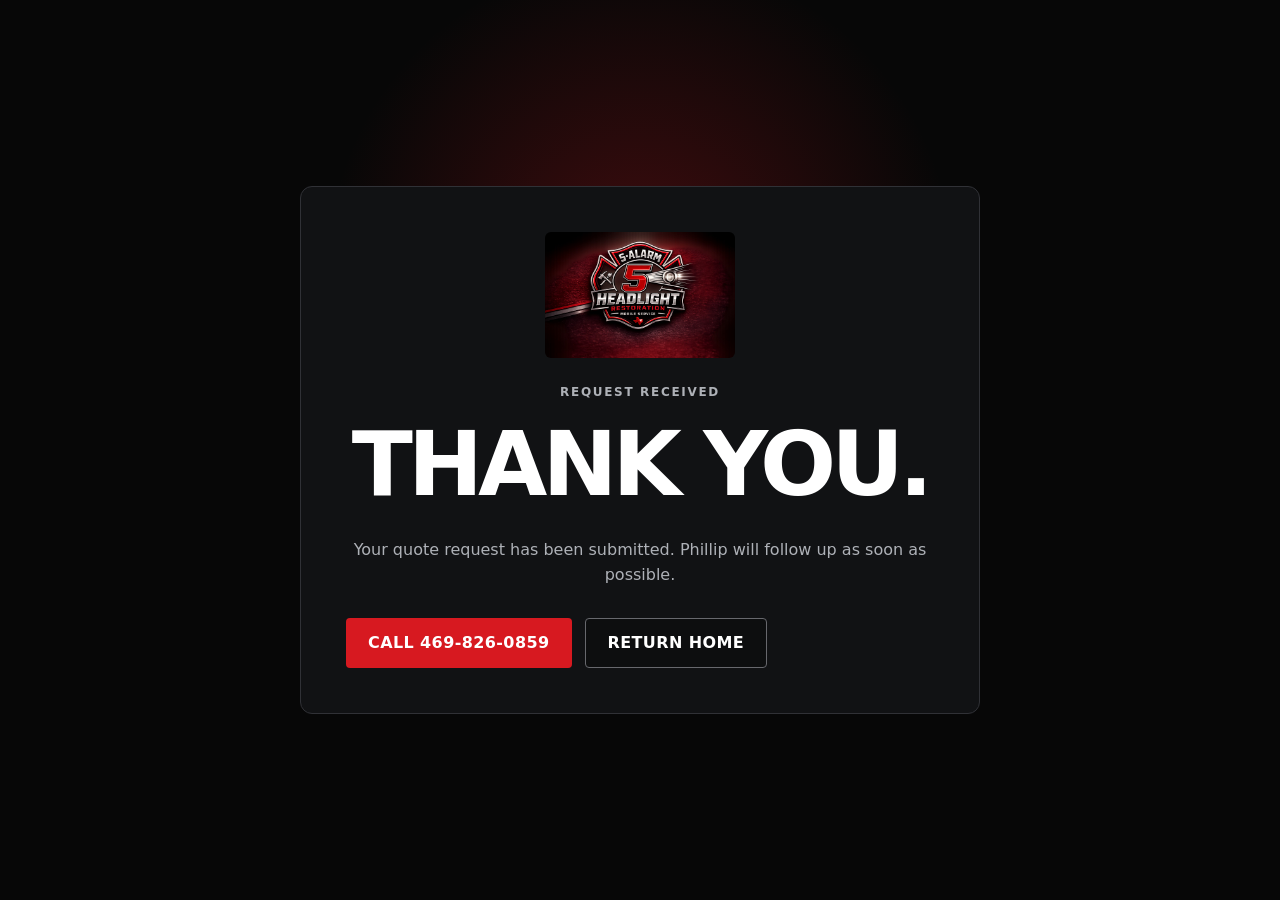
<file: thank-you.html>
<!doctype html>
<html lang="en">
<head>
  <meta charset="utf-8">
  <meta name="viewport" content="width=device-width, initial-scale=1">
  <title>Thank You | 5-Alarm Headlight Restoration</title>
  <meta name="robots" content="noindex">
  <link rel="icon" type="image/png" href="[data-uri]">
  <link rel="stylesheet" href="./styles.css">
</head>
<body class="thank-you">
  <main class="thank-you-card">
    <img src="[data-uri]" alt="5-Alarm Headlight Restoration logo">
    <p class="eyebrow">Request received</p>
    <h1>Thank you.</h1>
    <p>Your quote request has been submitted. Phillip will follow up as soon as possible.</p>
    <div class="actions">
      <a class="button primary" href="tel:+14698260859">Call 469-826-0859</a>
      <a class="button secondary" href="./index.html">Return Home</a>
    </div>
  </main>
</body>
</html>
</file>
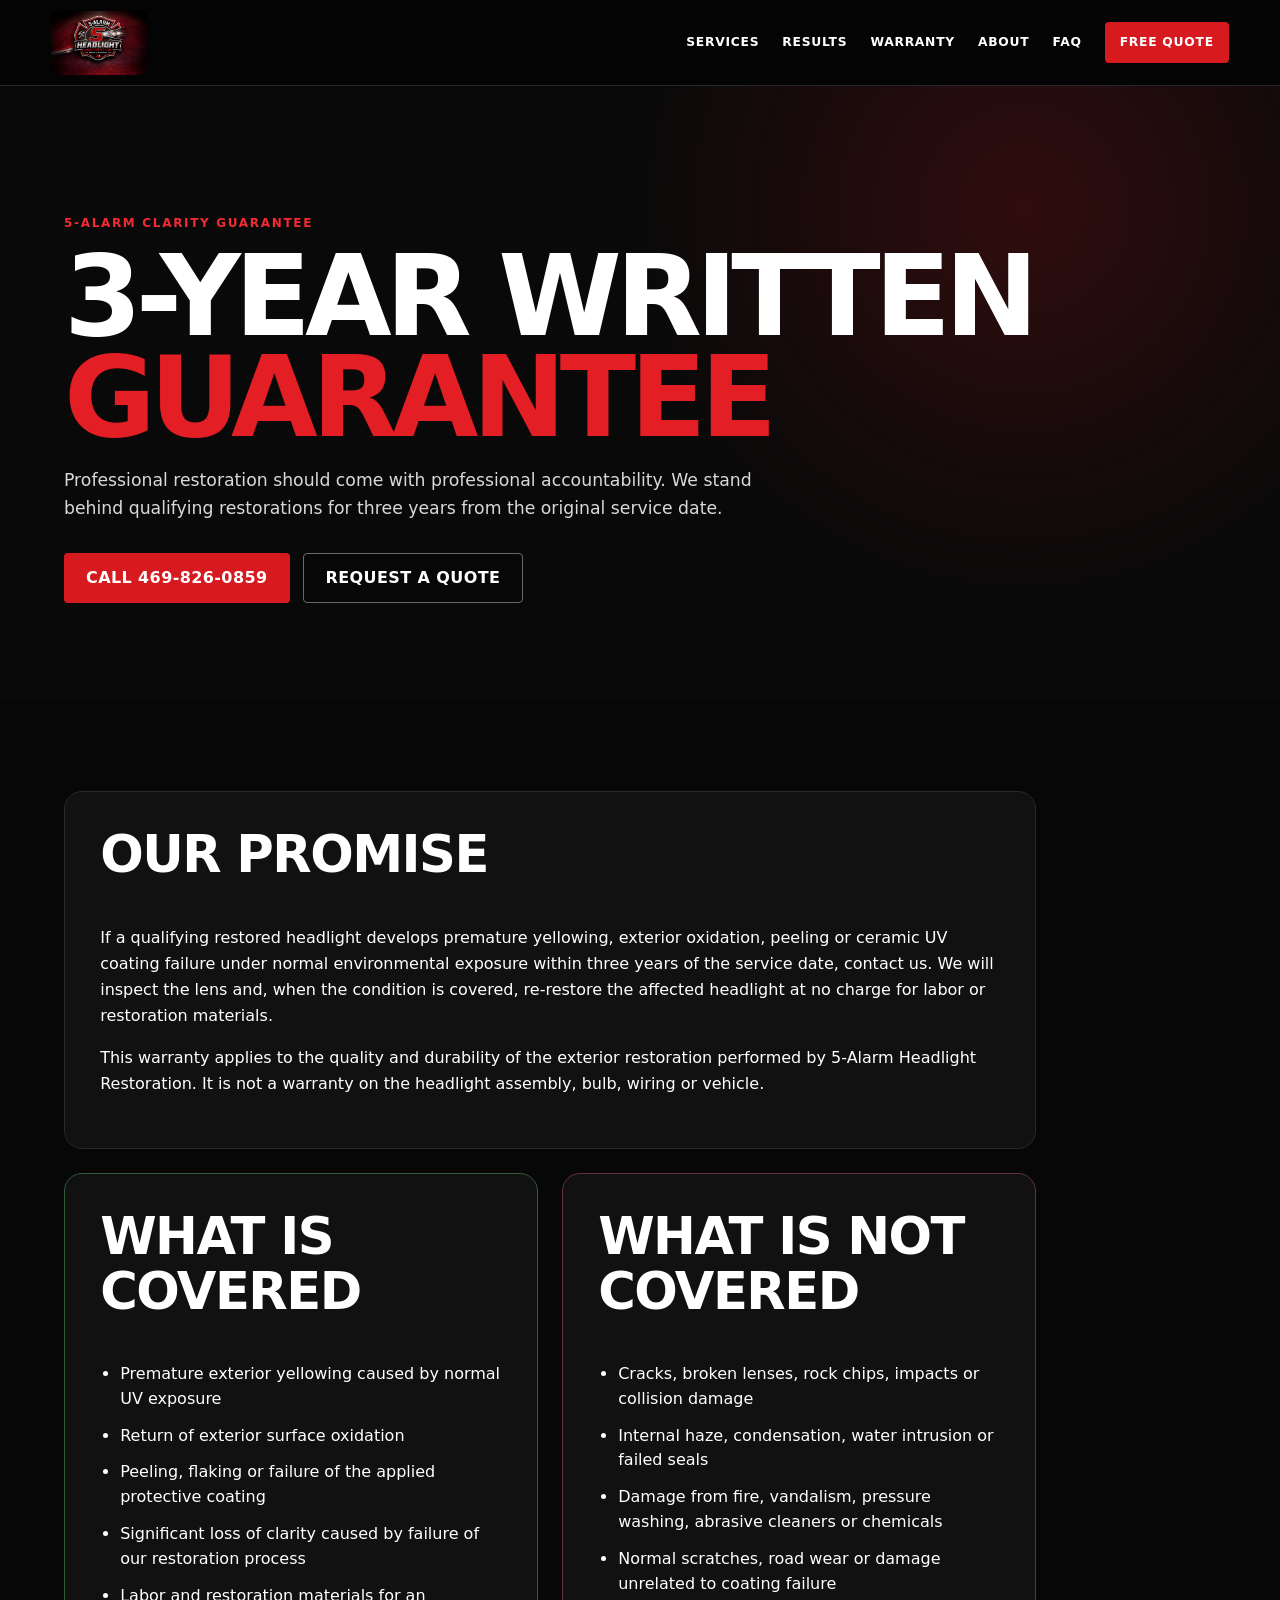
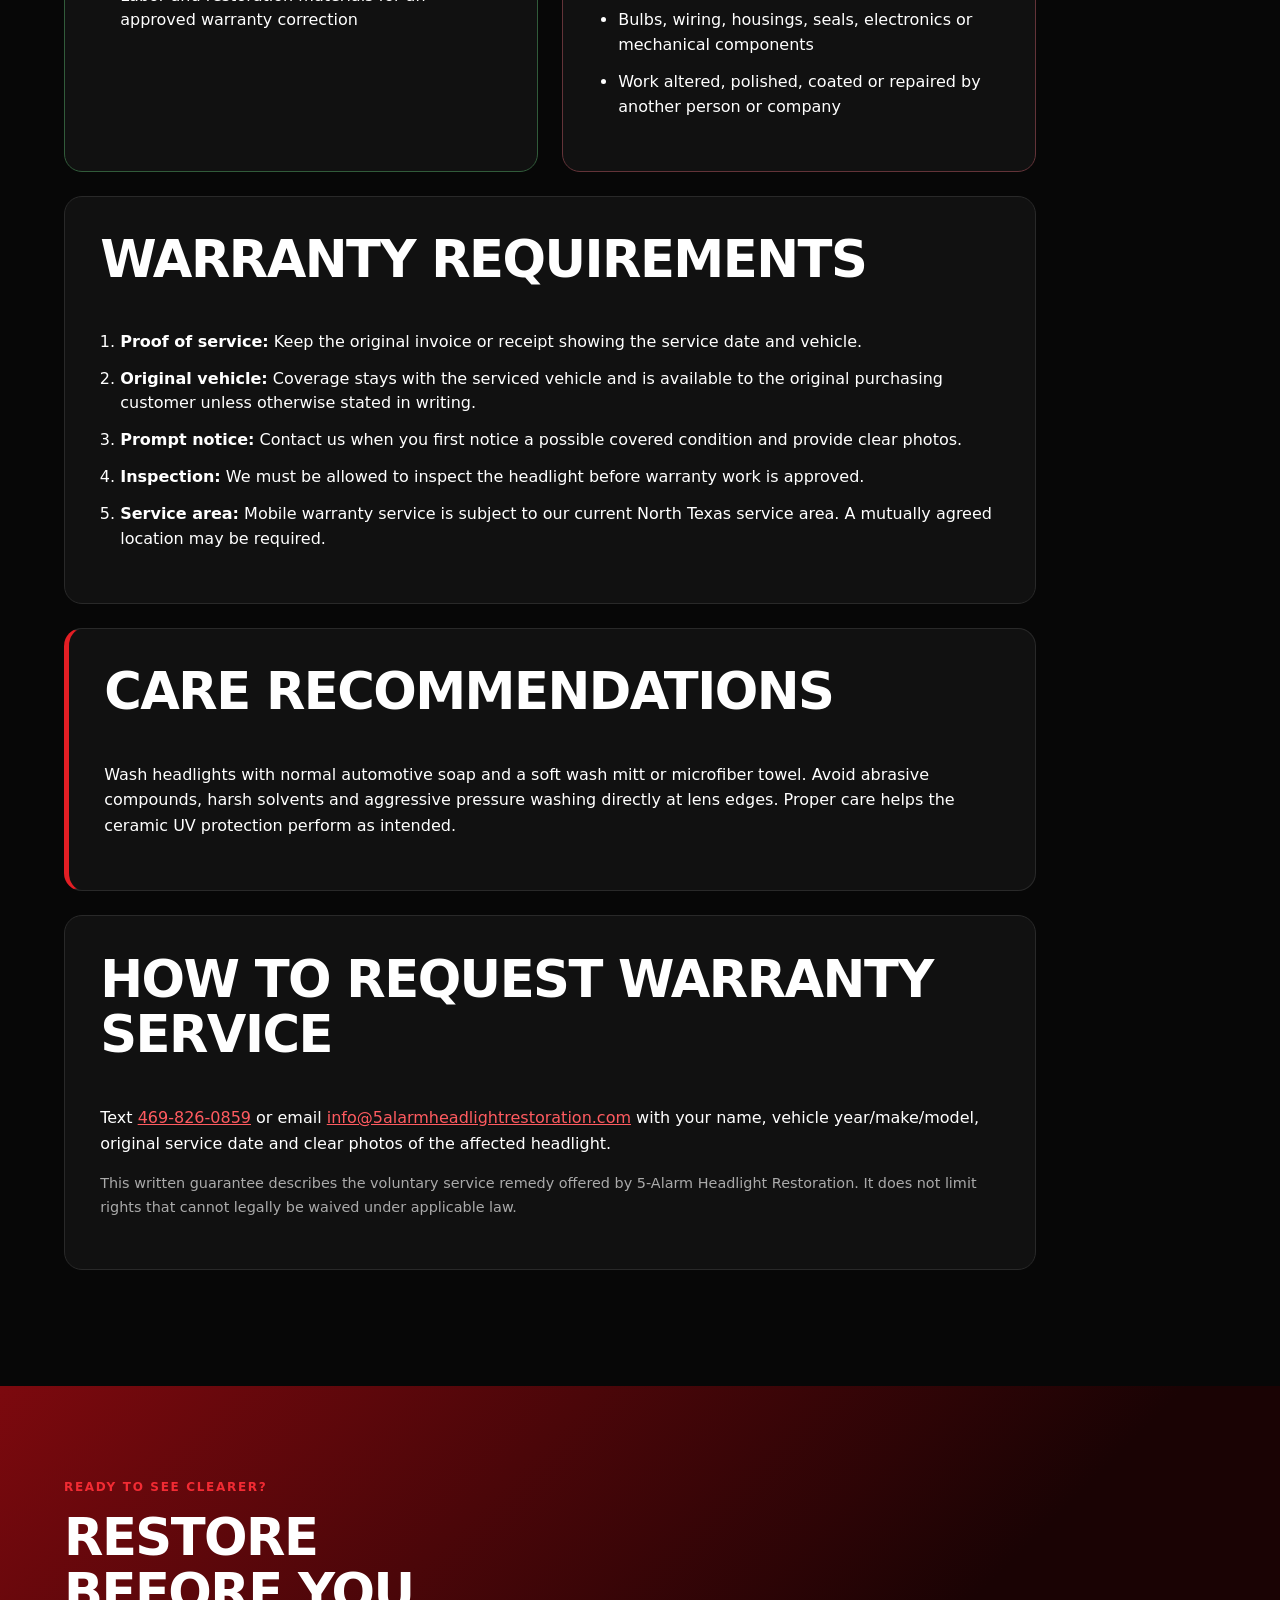
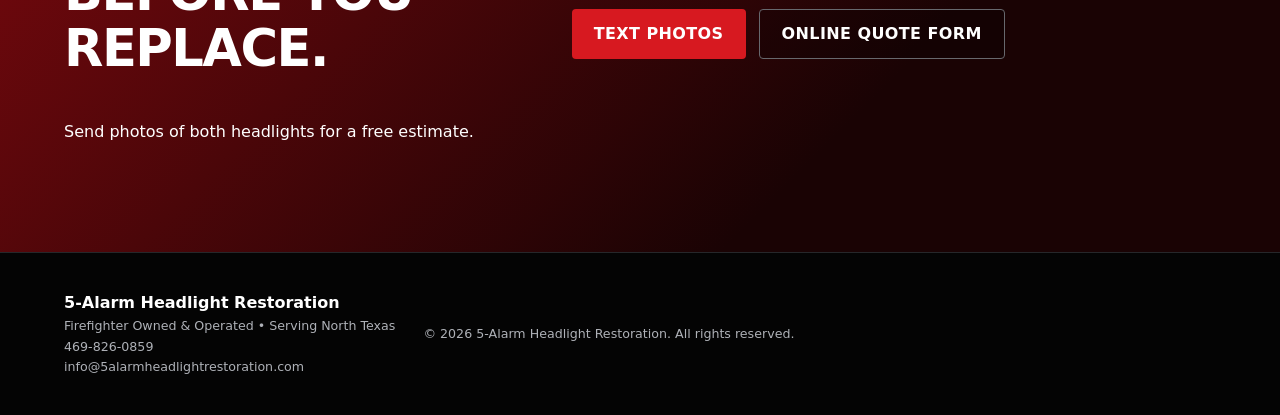
<file: warranty.html>
<!doctype html>
<html lang="en"><head>
<meta charset="utf-8"><meta name="viewport" content="width=device-width, initial-scale=1">
<title>3-Year Clarity Guarantee | 5-Alarm Headlight Restoration</title>
<meta name="description" content="Read the 5-Alarm Headlight Restoration 3-Year Clarity Guarantee covering premature yellowing, oxidation, peeling and coating failure under normal conditions.">
<meta name="theme-color" content="#080808"><link rel="canonical" href="https://5alarmheadlightrestoration.com/warranty.html"><link rel="stylesheet" href="./styles.css"><link rel="icon" type="image/png" href="./assets/favicon.png">
</head><body>
<a class="skip-link" href="#main">Skip to content</a>
<header class="site-header"><a class="brand" href="./index.html" aria-label="5-Alarm Headlight Restoration home"><img src="./assets/5-alarm-logo.jpg" alt="5-Alarm Headlight Restoration logo"></a><button class="menu-toggle" aria-expanded="false" aria-controls="nav">Menu</button><nav id="nav"><a href="./index.html#services">Services</a><a href="./index.html#results">Results</a><a href="./warranty.html" aria-current="page">Warranty</a><a href="./index.html#about">About</a><a href="./index.html#faq">FAQ</a><a href="./index.html#quote" class="nav-cta">Free Quote</a></nav></header>
<main id="main">
<section class="warranty-hero section"><p class="eyebrow">5-Alarm Clarity Guarantee</p><h1>3-Year Written<br><span>Guarantee</span></h1><p class="lead">Professional restoration should come with professional accountability. We stand behind qualifying restorations for three years from the original service date.</p><div class="actions"><a class="button primary" href="tel:+14698260859">Call 469-826-0859</a><a class="button secondary" href="./index.html#quote">Request a Quote</a></div></section>
<section class="section warranty-content">
<article class="warranty-summary"><h2>Our promise</h2><p>If a qualifying restored headlight develops premature yellowing, exterior oxidation, peeling or ceramic UV coating failure under normal environmental exposure within three years of the service date, contact us. We will inspect the lens and, when the condition is covered, re-restore the affected headlight at no charge for labor or restoration materials.</p><p>This warranty applies to the quality and durability of the exterior restoration performed by 5-Alarm Headlight Restoration. It is not a warranty on the headlight assembly, bulb, wiring or vehicle.</p></article>
<div class="warranty-columns">
<article class="warranty-box covered"><h2>What is covered</h2><ul><li>Premature exterior yellowing caused by normal UV exposure</li><li>Return of exterior surface oxidation</li><li>Peeling, flaking or failure of the applied protective coating</li><li>Significant loss of clarity caused by failure of our restoration process</li><li>Labor and restoration materials for an approved warranty correction</li></ul></article>
<article class="warranty-box excluded"><h2>What is not covered</h2><ul><li>Cracks, broken lenses, rock chips, impacts or collision damage</li><li>Internal haze, condensation, water intrusion or failed seals</li><li>Damage from fire, vandalism, pressure washing, abrasive cleaners or chemicals</li><li>Normal scratches, road wear or damage unrelated to coating failure</li><li>Bulbs, wiring, housings, seals, electronics or mechanical components</li><li>Work altered, polished, coated or repaired by another person or company</li></ul></article>
</div>
<article class="warranty-terms"><h2>Warranty requirements</h2><ol><li><strong>Proof of service:</strong> Keep the original invoice or receipt showing the service date and vehicle.</li><li><strong>Original vehicle:</strong> Coverage stays with the serviced vehicle and is available to the original purchasing customer unless otherwise stated in writing.</li><li><strong>Prompt notice:</strong> Contact us when you first notice a possible covered condition and provide clear photos.</li><li><strong>Inspection:</strong> We must be allowed to inspect the headlight before warranty work is approved.</li><li><strong>Service area:</strong> Mobile warranty service is subject to our current North Texas service area. A mutually agreed location may be required.</li></ol></article>
<aside class="warranty-note"><h2>Care recommendations</h2><p>Wash headlights with normal automotive soap and a soft wash mitt or microfiber towel. Avoid abrasive compounds, harsh solvents and aggressive pressure washing directly at lens edges. Proper care helps the ceramic UV protection perform as intended.</p></aside>
<article class="warranty-claim"><h2>How to request warranty service</h2><p>Text <a href="sms:+14698260859">469-826-0859</a> or email <a href="mailto:info@5alarmheadlightrestoration.com">info@5alarmheadlightrestoration.com</a> with your name, vehicle year/make/model, original service date and clear photos of the affected headlight.</p><p class="legal-note">This written guarantee describes the voluntary service remedy offered by 5-Alarm Headlight Restoration. It does not limit rights that cannot legally be waived under applicable law.</p></article>
</section>
<section class="section quote warranty-cta"><div><p class="eyebrow">Ready to see clearer?</p><h2>Restore before you replace.</h2><p>Send photos of both headlights for a free estimate.</p></div><div class="actions"><a class="button primary" href="sms:+14698260859">Text Photos</a><a class="button secondary" href="./index.html#quote">Online Quote Form</a></div></section>
</main>
<footer><div class="footer-contact"><strong>5-Alarm Headlight Restoration</strong><span>Firefighter Owned &amp; Operated • Serving North Texas</span><a href="tel:+14698260859">469-826-0859</a><a href="mailto:info@5alarmheadlightrestoration.com">info@5alarmheadlightrestoration.com</a></div><p>© <span id="year"></span> 5-Alarm Headlight Restoration. All rights reserved.</p></footer>
<div class="mobile-actions"><a href="tel:+14698260859">Call</a><a href="sms:+14698260859">Text</a><a href="./index.html#quote">Quote</a></div><script src="./script.js"></script></body></html>
</file>
<file: styles.css>
:root {
  --red: #d71920;
  --red-bright: #f22b33;
  --red-dark: #8e0d12;
  --black: #070707;
  --panel: #111214;
  --panel-2: #17181b;
  --silver: #c9cbd0;
  --white: #ffffff;
  --muted: #aeb1b7;
  --line: #303136;
  --max: 1180px;
}

* { box-sizing: border-box; }
html { scroll-behavior: smooth; }
body {
  margin: 0;
  font-family: Inter, ui-sans-serif, system-ui, -apple-system, BlinkMacSystemFont, "Segoe UI", Arial, sans-serif;
  background: var(--black);
  color: var(--white);
  line-height: 1.62;
}
a { color: inherit; }
img { display: block; max-width: 100%; }
button, input, textarea { font: inherit; }
.skip-link { position: fixed; left: 10px; top: -60px; z-index: 100; background: white; color: black; padding: 10px; }
.skip-link:focus { top: 10px; }

.site-header {
  position: sticky;
  top: 0;
  z-index: 30;
  display: flex;
  align-items: center;
  justify-content: space-between;
  min-height: 86px;
  padding: 10px max(4vw, calc((100vw - var(--max))/2));
  background: rgba(5,5,5,.96);
  backdrop-filter: blur(12px);
  border-bottom: 1px solid #27282b;
}
.brand img { width: 160px; height: 64px; object-fit: cover; object-position: 50% 38%; border-radius: 5px; }
nav { display: flex; align-items: center; gap: 23px; }
nav a { text-decoration: none; font-size: .77rem; font-weight: 800; text-transform: uppercase; letter-spacing: .06em; }
nav a:hover, nav a:focus-visible { color: var(--red-bright); }
.nav-cta { padding: 11px 15px; background: var(--red); border-radius: 4px; }
.nav-cta:hover { color: white; background: var(--red-bright); }
.menu-toggle { display: none; color: white; border: 1px solid #444; background: #151515; border-radius: 4px; padding: 10px 13px; font-weight: 800; }

.hero {
  min-height: 675px;
  display: grid;
  grid-template-columns: 1.2fr .8fr;
  gap: 64px;
  align-items: center;
  padding: 92px max(5vw, calc((100vw - var(--max))/2));
  background:
    radial-gradient(circle at 84% 43%, rgba(206,238,255,.13), transparent 12%),
    radial-gradient(circle at 78% 50%, rgba(215,25,32,.30), transparent 36%),
    linear-gradient(105deg,#030303 0%,#090909 54%,#16090a 100%);
  overflow: hidden;
}
.eyebrow { margin: 0 0 13px; color: var(--red-bright); font-weight: 900; text-transform: uppercase; letter-spacing: .14em; font-size: .75rem; }
h1, h2, h3 { line-height: 1.08; margin-top: 0; text-transform: uppercase; }
h1 { margin-bottom: 24px; font-size: clamp(3.35rem,7vw,6.85rem); letter-spacing: -.055em; }
h1 span { color: var(--red); }
h2 { font-size: clamp(2rem,4vw,3.55rem); letter-spacing: -.03em; }
h3 { letter-spacing: -.015em; }
.lead { max-width: 740px; color: #d9d9dc; font-size: 1.08rem; }
.microcopy { color: var(--muted); font-size: .78rem; margin-top: 14px; }
.actions { display: flex; flex-wrap: wrap; gap: 13px; margin-top: 30px; }
.button { min-height: 50px; display: inline-flex; align-items: center; justify-content: center; padding: 0 22px; border: 0; border-radius: 4px; text-decoration: none; text-transform: uppercase; font-weight: 900; letter-spacing: .025em; cursor: pointer; }
.primary { color: white; background: var(--red); }
.primary:hover, .primary:focus-visible { background: var(--red-bright); }
.secondary { color: white; background: rgba(0,0,0,.25); border: 1px solid #67686d; }
.secondary:hover { border-color: white; }

.hero-card { position: relative; padding: 38px; background: linear-gradient(145deg,#191a1d,#090909); border: 1px solid #37383d; border-radius: 15px; box-shadow: 0 32px 85px rgba(0,0,0,.56); overflow: hidden; }
.hero-card:after { content:""; position:absolute; width:300px; height:300px; right:-155px; bottom:-180px; border-radius:50%; background:rgba(215,25,32,.19); filter:blur(18px); }
.hero-card h2 { font-size: 2rem; }
.hero-card p, .hero-card li { color: #d4d5d8; }
.hero-card ul { padding-left: 19px; }
.hero-card li::marker { color: var(--red-bright); }
.headlight { width: 140px; height: 90px; margin-bottom: 28px; border-radius: 60% 15% 45% 15%; transform: skewX(-8deg); background: linear-gradient(155deg,#d9f3ff 0 9%,#758a99 10% 16%,#242b31 18% 34%,#090909 36%); border: 3px solid #42484e; box-shadow: 0 0 35px rgba(188,231,255,.65), -90px 8px 65px rgba(255,255,255,.16); }
.headlight span { display:block; width:35px; height:35px; margin:21px 0 0 26px; border-radius:50%; background:white; box-shadow:0 0 28px white; }

.trust-strip { display: grid; grid-template-columns: repeat(4,1fr); border-block: 1px solid #2c2d31; background: #101113; }
.trust-strip div { padding: 25px 18px; text-align: center; border-right: 1px solid #2c2d31; }
.trust-strip div:last-child { border-right: 0; }
.trust-strip strong, .trust-strip span { display: block; }
.trust-strip strong { color: var(--red-bright); text-transform: uppercase; font-size: .84rem; }
.trust-strip span { color: var(--muted); font-size: .78rem; }

.section { padding: 92px max(5vw, calc((100vw - var(--max))/2)); }
.alt { background: var(--panel); }
.section-heading { max-width: 760px; margin-bottom: 43px; }
.section-heading > p:last-child { color: var(--muted); }

.cards { display: grid; grid-template-columns: repeat(3,1fr); gap: 20px; }
.card { min-height: 250px; padding: 31px; border: 1px solid var(--line); border-radius: 8px; background: linear-gradient(160deg,#191a1d,#0b0b0c); }
.card .number { color: var(--red-bright); font-size: 1.75rem; font-weight: 900; }
.card h3 { margin: 27px 0 12px; }
.card p { color: var(--muted); margin-bottom: 0; }

.process { list-style: none; display: grid; grid-template-columns: repeat(4,1fr); gap: 18px; margin: 0; padding: 0; }
.process li { display: flex; gap: 14px; padding: 24px 21px; border-top: 3px solid var(--red); background: #090909; }
.process li > span { display: grid; place-items: center; flex: 0 0 41px; height: 41px; border-radius: 50%; background: var(--red); font-weight: 900; }
.process h3 { margin-bottom: 7px; }
.process p { margin: 0; color: var(--muted); font-size: .88rem; }

.comparison { display: grid; grid-template-columns: 1fr 1fr; gap: 14px; }
.comparison-panel { min-height: 355px; position: relative; display: flex; flex-direction: column; justify-content: flex-end; padding: 28px; border-radius: 9px; overflow: hidden; }
.comparison-panel .badge { position: absolute; left: 22px; top: 22px; padding: 7px 12px; color: white; background: rgba(0,0,0,.72); text-transform: uppercase; font-size: .75rem; font-weight: 900; }
.comparison-panel h3 { margin: 24px 0 0; }
.comparison-panel.before { background: linear-gradient(145deg,#4a4437,#16140f); }
.comparison-panel.after { background: linear-gradient(145deg,#26323c,#07090a); border:1px solid #3d4c57; }
.lens { width: 76%; height: 140px; align-self: center; margin-bottom: 28px; border-radius: 55% 18% 50% 17%; transform: skewX(-8deg); }
.before .lens { background: radial-gradient(circle at 38% 42%,#d6c58d 0 7%,#a99c72 8% 16%,#7d7459 18% 31%,#4f493b 33% 60%,#312e27 62%); border: 4px solid #7f765d; box-shadow: 0 0 25px rgba(205,181,108,.24); filter: blur(.25px); }
.after .lens { background: radial-gradient(circle at 38% 42%,#fff 0 5%,#cbefff 6% 12%,#6d8799 14% 25%,#242e36 27% 53%,#0b0e10 56%); border: 4px solid #667684; box-shadow: 0 0 45px rgba(199,236,255,.58), -70px 0 50px rgba(255,255,255,.12); }
.disclaimer { color: var(--muted); font-size: .75rem; }

.about { display: grid; grid-template-columns: 1fr 1fr; gap: 66px; align-items: center; }
.about > div:last-child { color: #d6d6d8; font-size: 1.02rem; }

.faq-list { display: grid; gap: 12px; }
details { border: 1px solid var(--line); border-radius: 7px; background: #111214; }
summary { padding: 20px 22px; cursor: pointer; text-transform: uppercase; font-weight: 800; }
details p { margin: 0; padding: 0 22px 22px; color: var(--muted); }

.quote { display: grid; grid-template-columns: .82fr 1.18fr; gap: 60px; background: linear-gradient(135deg,#7c090e,#1a0304 68%); }
.quote a { font-weight: 800; }
form { display: grid; grid-template-columns: 1fr 1fr; gap: 15px; padding: 29px; background: rgba(0,0,0,.52); border: 1px solid rgba(255,255,255,.15); border-radius: 9px; }
label { display: grid; gap: 6px; font-size: .77rem; font-weight: 800; text-transform: uppercase; }
.full, form small { grid-column: 1/-1; }
input, textarea { width: 100%; padding: 13px; color: white; background: #101010; border: 1px solid #48484c; border-radius: 4px; }
input:focus, textarea:focus { outline: 2px solid white; outline-offset: 2px; }
textarea { resize: vertical; }
form .button { width: fit-content; }
form small { color: #d2d2d4; }
.hidden-field { display: none; }

footer { display: grid; grid-template-columns: auto 1fr auto; gap: 28px; align-items: center; padding: 37px max(5vw, calc((100vw - var(--max))/2)); border-top: 1px solid #26272a; background: #040404; }
footer img { width: 112px; height: 82px; object-fit: cover; object-position: 50% 38%; border-radius: 5px; }
.footer-contact strong, .footer-contact span, .footer-contact a { display: block; text-decoration: none; }
.footer-contact span, .footer-contact a, footer p { color: var(--muted); font-size: .79rem; }
.mobile-actions { display: none; }

.thank-you { min-height: 100vh; display:grid; place-items:center; padding:30px; background:radial-gradient(circle at 50% 30%,rgba(215,25,32,.28),transparent 35%),#070707; }
.thank-you-card { width:min(680px,100%); text-align:center; padding:45px; border:1px solid var(--line); border-radius:12px; background:#111214; }
.thank-you-card img { width:190px; margin:0 auto 25px; border-radius:6px; }
.thank-you-card p { color:var(--muted); }

@media (max-width: 930px) {
  .menu-toggle { display: block; }
  nav { display: none; position: absolute; left: 0; right: 0; top: 86px; flex-direction: column; align-items: stretch; padding: 18px; background: #080808; border-bottom: 1px solid #333; }
  nav.open { display: flex; }
  nav a { padding: 11px; }
  .hero { grid-template-columns: 1fr; }
  .trust-strip, .cards, .process { grid-template-columns: 1fr 1fr; }
  .about, .quote { grid-template-columns: 1fr; }
  footer { grid-template-columns: 1fr; text-align: center; }
  footer img { margin: auto; }
}

@media (max-width: 620px) {
  body { padding-bottom: 64px; }
  h1 { font-size: 3.3rem; }
  .hero { min-height: auto; padding: 60px 22px 72px; }
  .section { padding: 72px 22px; }
  .trust-strip, .cards, .process, .comparison { grid-template-columns: 1fr; }
  form { grid-template-columns: 1fr; padding: 21px; }
  label { grid-column: 1/-1; }
  .comparison-panel { min-height: 300px; }
  .lens { width: 88%; height: 112px; }
  .mobile-actions { position: fixed; z-index: 35; left: 0; right: 0; bottom: 0; display: grid; grid-template-columns: repeat(3,1fr); background: #0b0b0b; border-top: 1px solid #3d3e42; }
  .mobile-actions a { padding: 14px 8px; color: white; text-align: center; text-decoration: none; text-transform: uppercase; font-size: .78rem; font-weight: 900; }
  .mobile-actions a:nth-child(2) { background: #18191b; }
  .mobile-actions a:nth-child(3) { background: var(--red); }
}

.card-kicker{margin:0 0 8px;color:var(--red-bright);font-size:.72rem;font-weight:900;letter-spacing:.14em;text-transform:uppercase}
.why{background:linear-gradient(135deg,#080808,#130506)}
.why-grid{display:grid;grid-template-columns:repeat(4,1fr);gap:16px}
.why-grid article{padding:27px;border:1px solid var(--line);border-radius:8px;background:rgba(18,18,20,.82)}
.why-grid strong{color:var(--red-bright);font-size:1.6rem}
.why-grid h3{margin:22px 0 9px}
.why-grid p{margin:0;color:var(--muted);font-size:.9rem}
@media(max-width:930px){.why-grid{grid-template-columns:1fr 1fr}}
@media(max-width:620px){.why-grid{grid-template-columns:1fr}}

/* Version 2: real results gallery and 3-year guarantee */
.results-gallery{display:grid;grid-template-columns:repeat(2,minmax(0,1fr));gap:1.5rem;margin-top:2.2rem}.result-card{background:#111;border:1px solid #292929;border-radius:18px;overflow:hidden;box-shadow:0 18px 45px rgba(0,0,0,.24)}.result-card.featured-result{grid-column:1/-1}.result-pair{display:grid;grid-template-columns:1fr 1fr;gap:2px;background:#e31e24}.result-pair figure{position:relative;margin:0;min-height:290px;background:#080808;overflow:hidden}.featured-result .result-pair figure{min-height:390px}.result-pair img{width:100%;height:100%;object-fit:cover;display:block}.photo-label{position:absolute;z-index:2;top:14px;left:14px;padding:.45rem .75rem;border-radius:999px;font-weight:800;letter-spacing:.08em;text-transform:uppercase;font-size:.75rem;box-shadow:0 4px 14px rgba(0,0,0,.35)}.before-label{background:#151515;color:#fff}.after-label{background:#e31e24;color:#fff}.result-copy{padding:1.15rem 1.3rem 1.35rem}.result-copy h3{margin:0 0 .35rem}.result-copy p{margin:0;color:#c8c8c8}.gallery-cta{margin-top:2rem;padding:1.3rem 1.5rem;border-left:4px solid #e31e24;background:#111;display:flex;align-items:center;justify-content:space-between;gap:1rem;border-radius:0 14px 14px 0}.gallery-cta p{margin:0}.warranty-teaser{display:grid;grid-template-columns:140px 1fr;align-items:center;gap:2rem;background:linear-gradient(135deg,#171717,#090909);border-top:1px solid #2a2a2a;border-bottom:1px solid #2a2a2a}.warranty-icon{width:120px;height:120px;border:5px solid #e31e24;border-radius:50%;display:grid;place-items:center;font-size:4rem;font-weight:900;color:#fff;box-shadow:0 0 0 10px rgba(227,30,36,.12)}.warranty-teaser h2{margin:.25rem 0 .7rem}.warranty-teaser .button{margin-top:.8rem}.warranty-hero{padding-top:clamp(5rem,10vw,8rem);padding-bottom:clamp(3rem,8vw,6rem);background:radial-gradient(circle at 80% 20%,rgba(227,30,36,.18),transparent 35%),#090909}.warranty-hero h1{font-size:clamp(3.4rem,9vw,7rem);line-height:.9;margin:.4rem 0 1.2rem}.warranty-hero h1 span{color:#e31e24}.warranty-content{max-width:1100px}.warranty-summary,.warranty-terms,.warranty-note,.warranty-claim{background:#111;border:1px solid #292929;border-radius:18px;padding:clamp(1.4rem,3vw,2.2rem);margin-bottom:1.5rem}.warranty-columns{display:grid;grid-template-columns:1fr 1fr;gap:1.5rem;margin-bottom:1.5rem}.warranty-box{padding:clamp(1.4rem,3vw,2.2rem);border-radius:18px}.warranty-box.covered{background:#111;border:1px solid #315b3a}.warranty-box.excluded{background:#111;border:1px solid #633338}.warranty-box ul,.warranty-terms ol{padding-left:1.25rem}.warranty-box li,.warranty-terms li{margin:.75rem 0;line-height:1.55}.warranty-note{border-left:5px solid #e31e24}.warranty-claim a{color:#ff5b60}.legal-note{font-size:.9rem;color:#aaa}.warranty-cta{align-items:center}.brand img{max-height:64px;width:auto;display:block}
@media(max-width:760px){.results-gallery{grid-template-columns:1fr}.result-card.featured-result{grid-column:auto}.result-pair figure,.featured-result .result-pair figure{min-height:250px}.gallery-cta{align-items:flex-start;flex-direction:column}.warranty-teaser{grid-template-columns:1fr;text-align:left}.warranty-icon{width:90px;height:90px;font-size:3rem}.warranty-columns{grid-template-columns:1fr}.warranty-hero h1{font-size:clamp(3rem,16vw,5rem)}}
@media(max-width:500px){.result-pair{grid-template-columns:1fr}.result-pair figure,.featured-result .result-pair figure{min-height:280px}.photo-label{top:10px;left:10px}}

/* Version 3 enhancements */
.value-callout {
  margin: 1.25rem 0 0;
  padding: .9rem 1rem;
  border-left: 4px solid var(--red-bright);
  background: rgba(215,25,32,.09);
  color: #f2f2f2;
  font-weight: 700;
}
.results-gallery { gap: 2rem; }
.result-card {
  overflow: hidden;
  border: 1px solid #2d2f34;
  border-radius: 18px;
  background: linear-gradient(145deg,#151619,#0d0e10);
  box-shadow: 0 18px 45px rgba(0,0,0,.28);
}
.result-pair {
  display: grid;
  grid-template-columns: repeat(2,minmax(0,1fr));
  gap: 3px;
  background: #26282d;
}
.result-pair figure { position: relative; margin: 0; min-height: 300px; background: #090909; }
.result-pair img { width: 100%; height: 100%; min-height: 300px; max-height: 520px; object-fit: cover; }
.result-copy { padding: 1.2rem 1.3rem 1.35rem; }
.photo-label {
  position: absolute; z-index: 2; top: 14px; left: 14px;
  padding: .4rem .75rem; border-radius: 999px;
  font-size: .76rem; font-weight: 900; letter-spacing: .11em; text-transform: uppercase;
  box-shadow: 0 5px 18px rgba(0,0,0,.35);
}
.before-label { background: rgba(12,12,12,.9); color: #fff; border: 1px solid rgba(255,255,255,.25); }
.after-label { background: var(--red); color: #fff; }
.mobile-action-bar { display: none; }
@media (max-width: 760px) {
  body { padding-bottom: 64px; }
  .result-pair { grid-template-columns: 1fr 1fr; }
  .result-pair figure, .result-pair img { min-height: 210px; max-height: 300px; }
  .mobile-action-bar {
    position: fixed; left: 0; right: 0; bottom: 0; z-index: 60;
    display: grid; grid-template-columns: repeat(3,1fr);
    background: #080808; border-top: 1px solid #35363a;
    box-shadow: 0 -8px 24px rgba(0,0,0,.35);
  }
  .mobile-action-bar a {
    display: flex; align-items: center; justify-content: center;
    min-height: 58px; padding: .55rem .35rem;
    text-decoration: none; font-size: .78rem; font-weight: 900; text-transform: uppercase;
    border-right: 1px solid #303136;
  }
  .mobile-action-bar a:nth-child(2) { background: var(--red); }
  .mobile-action-bar a:last-child { border-right: 0; }
}
@media (max-width: 520px) {
  .result-pair { grid-template-columns: 1fr; }
  .result-pair figure, .result-pair img { min-height: 280px; max-height: 390px; }
}
</file>
